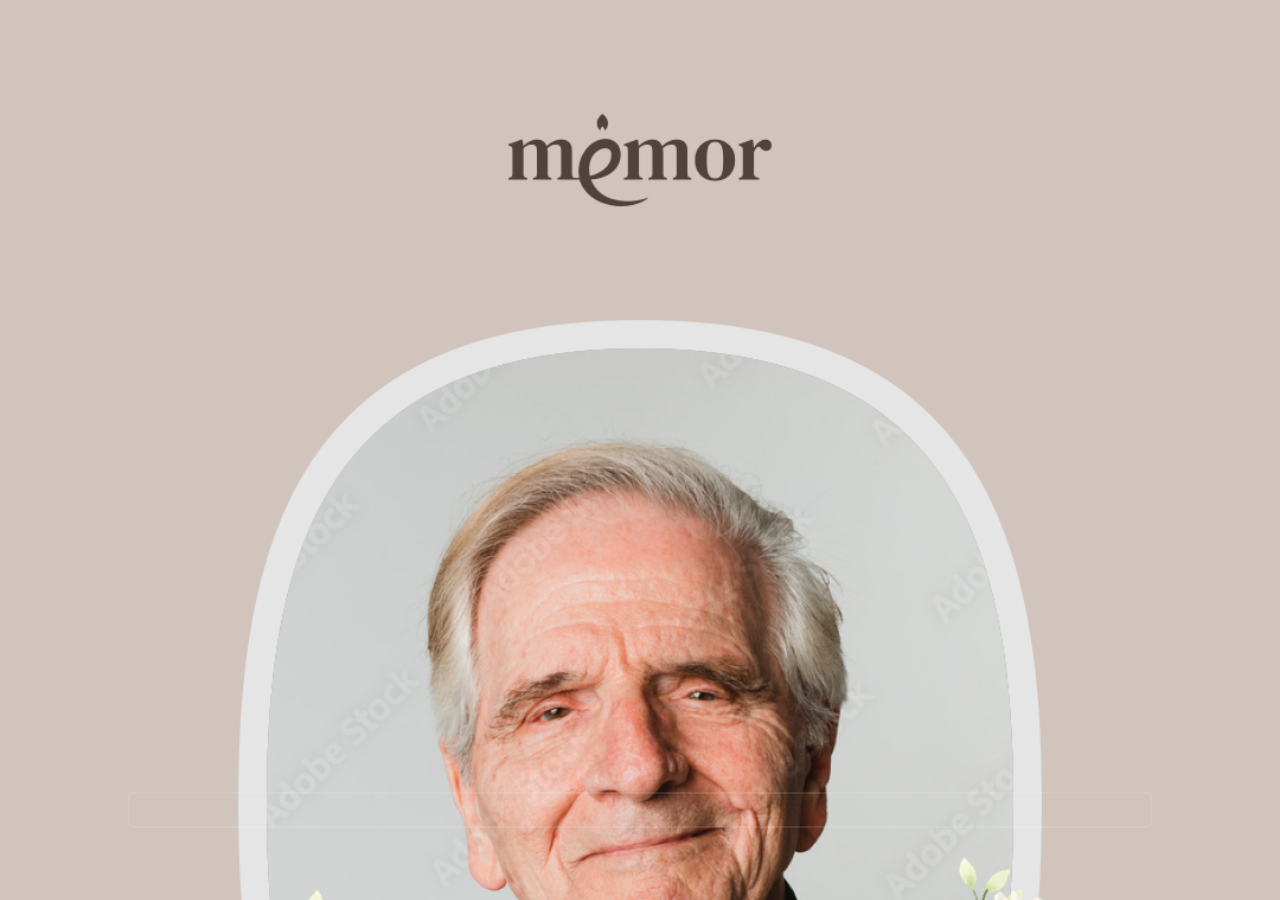
<file: index.html>
<!DOCTYPE html>
<html lang="en">

<head>
    <meta charset="UTF-8">
    <meta http-equiv="X-UA-Compatible" content="IE=Edge">
    <meta name=viewport content="width=device-width,height=device-height,initial-scale=1,user-scalable=no">
    <!-- SEO : S -->
    <meta name="description" content="memor" />
    <meta name="keywords" content="memor" />
    <meta name="format-detection" content="telephone=no" />
    <!-- SEO : E -->
    <!-- SEO : E -->
    <!-- SNS 공유 : S -->
    <meta property="og:title" data-role="title" content="memor" />
    <meta property="og:image" data-role="image" content="/global/assets/img/sns.png" />
    <meta property="og:description" data-role="description" content="memor is memorial service" />
    <!-- SNS 공유 : E -->
    <title>SS03</title>
    <link rel="stylesheet" type="text/css" href="./style.css">

</head>

<body>
    <!--
   <div class="index-box">
    <div class="enter-memor">
        <div class="twoBtn">
            <button type="button" onclick="location.href='./main-kakao.html'" class="start-btn">온라인 조문 남기기</button>
            <button type="button" onclick="location.href='./main-info.html'">장례정보 보기</button>
        </div>
    </div>
</div>
-->
    <div class="container">
        <div class="pagess">
            <div class="page2 one">
                <div>
                    <button onClick="slide('next')" class="btn-next btn-fst btn-index">Next</button>
                </div>
            </div>
            <div class="page2 two">
                <div>
                    <button onClick="slide('prev')" class="btn-pre">Previous</button>
                    <button onClick="location.href='./main.html'" class="btn-next btn-two">.</button>
                </div>
            </div>
        </div>
    </div>
    <script src="./main2.js" type="text/javascript"></script>

</body></html>
</file>
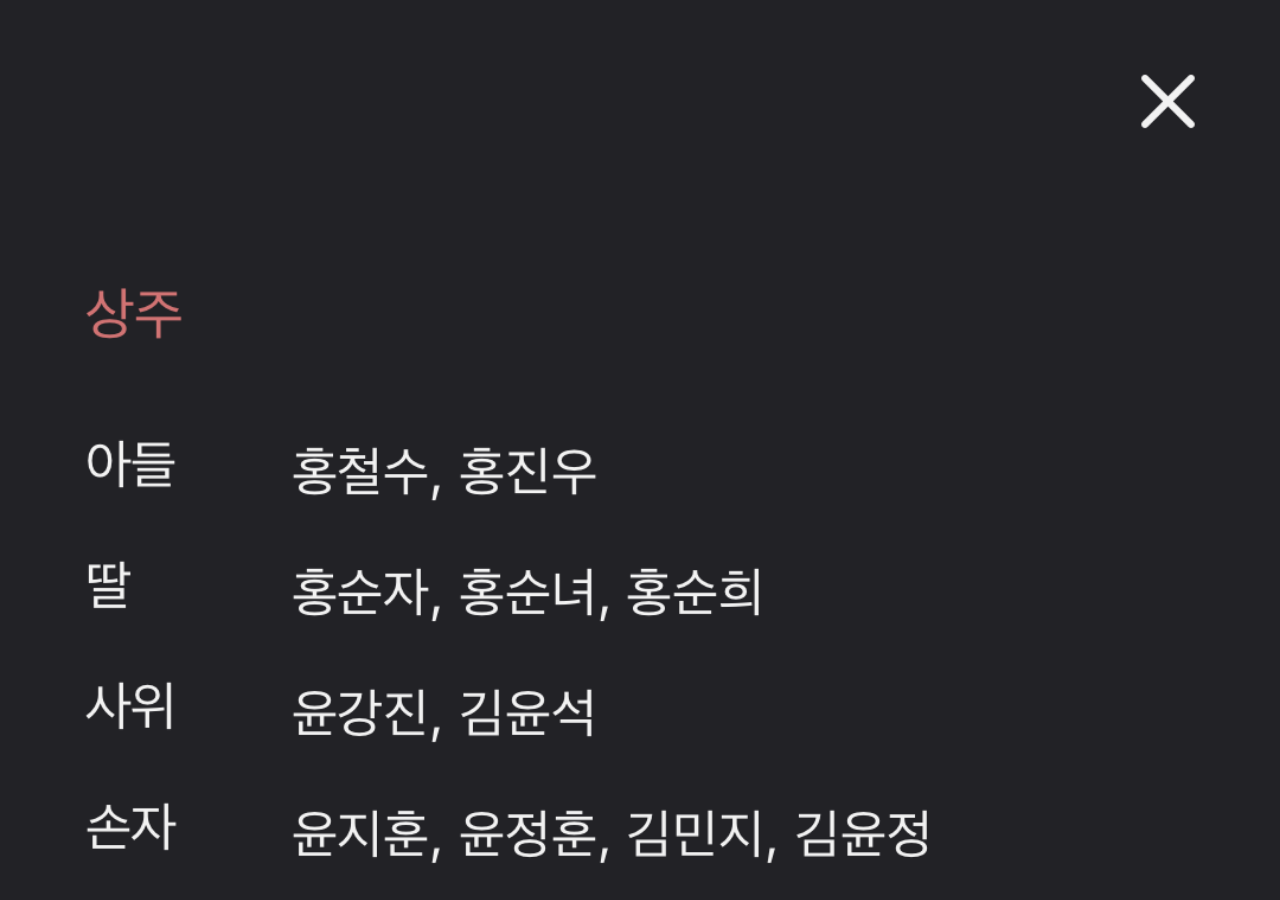
<file: main-info.html>
<!DOCTYPE html>
<html lang="en">

<head>
    <meta charset="UTF-8">
    <meta http-equiv="X-UA-Compatible" content="IE=Edge">
    <meta name=viewport content="width=device-width,height=device-height,initial-scale=1,user-scalable=no">
    <!-- SEO : S -->
    <meta name="description" content="memor" />
    <meta name="keywords" content="memor" />
    <meta name="format-detection" content="telephone=no" />
    <!-- SEO : E -->
    <!-- SEO : E -->
    <!-- SNS 공유 : S -->
    <meta property="og:title" data-role="title" content="memor" />
    <meta property="og:image" data-role="image" content="/global/assets/img/sns.png" />
    <meta property="og:description" data-role="description" content="memor is memorial service" />
    <!-- SNS 공유 : E -->
    <title>SS03</title>
    <link rel="stylesheet" type="text/css" href="./style.css">

</head>

<body>
    <div class="container">
        <div class="img-info">
            <button onClick="location.href='./main-kakao.html'" class="btn-info">Previous</button>
        </div>

    </div>

</body>

</html>
</file>
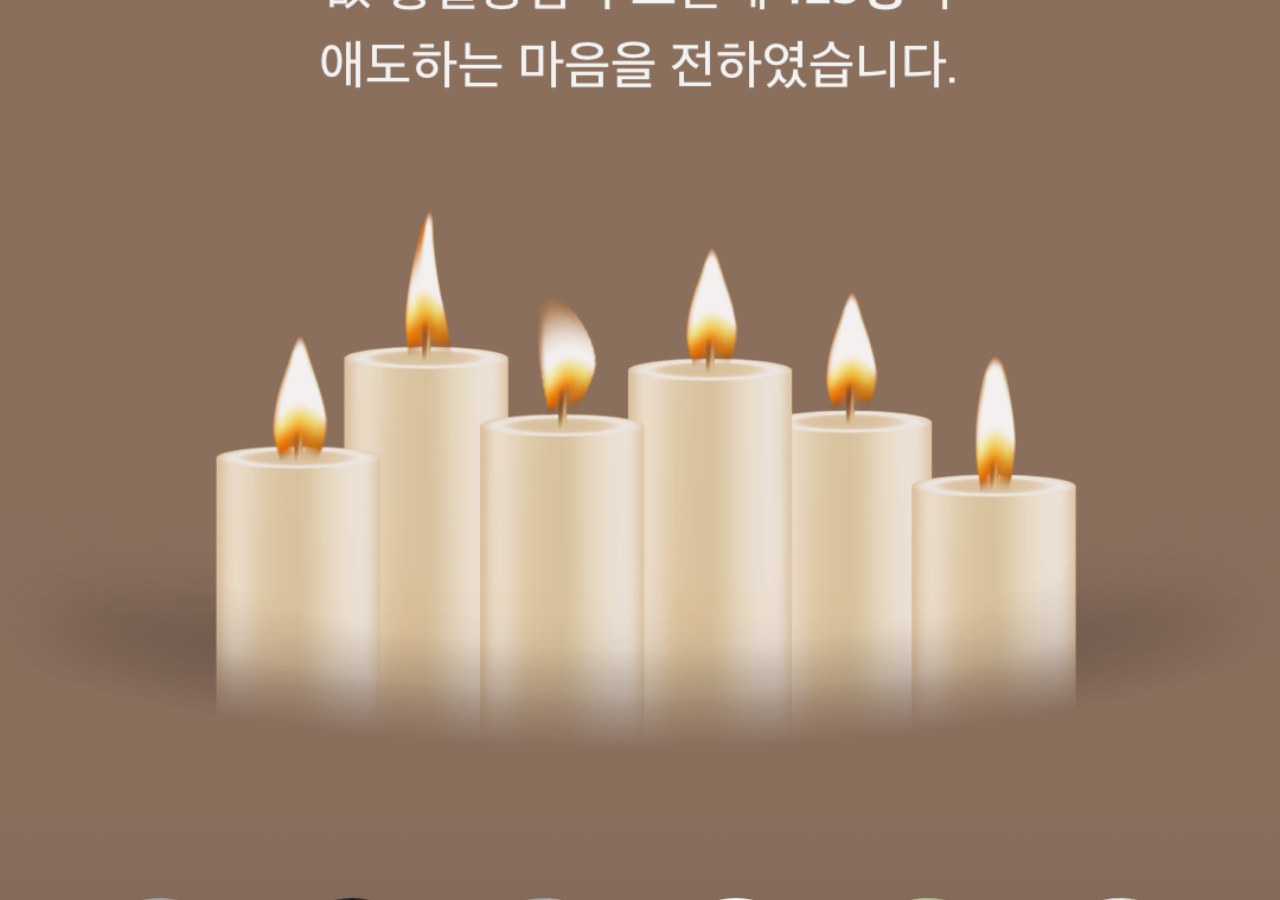
<file: main-kakao.html>
<!DOCTYPE html>
<html lang="en">

<head>
    <meta charset="UTF-8">
    <meta http-equiv="X-UA-Compatible" content="IE=Edge">
    <meta name=viewport content="width=device-width,height=device-height,initial-scale=1,user-scalable=no">
    <!-- SEO : S -->
    <meta name="description" content="memor" />
    <meta name="keywords" content="memor" />
    <meta name="format-detection" content="telephone=no" />
    <!-- SEO : E -->
    <!-- SEO : E -->
    <!-- SNS 공유 : S -->
    <meta property="og:title" data-role="title" content="memor" />
    <meta property="og:image" data-role="image" content="/global/assets/img/sns.png" />
    <meta property="og:description" data-role="description" content="memor is memorial service" />
    <!-- SNS 공유 : E -->
    <title>SS03</title>
    <link rel="stylesheet" type="text/css" href="./style.css">

</head>

<body>
    <div class="container">
        <div class="img-k"></div>
        <button type="button" onclick="location.href='./main-info.html'" class="btn-kakao">확인</button>

    </div>

</body>

</html>
</file>
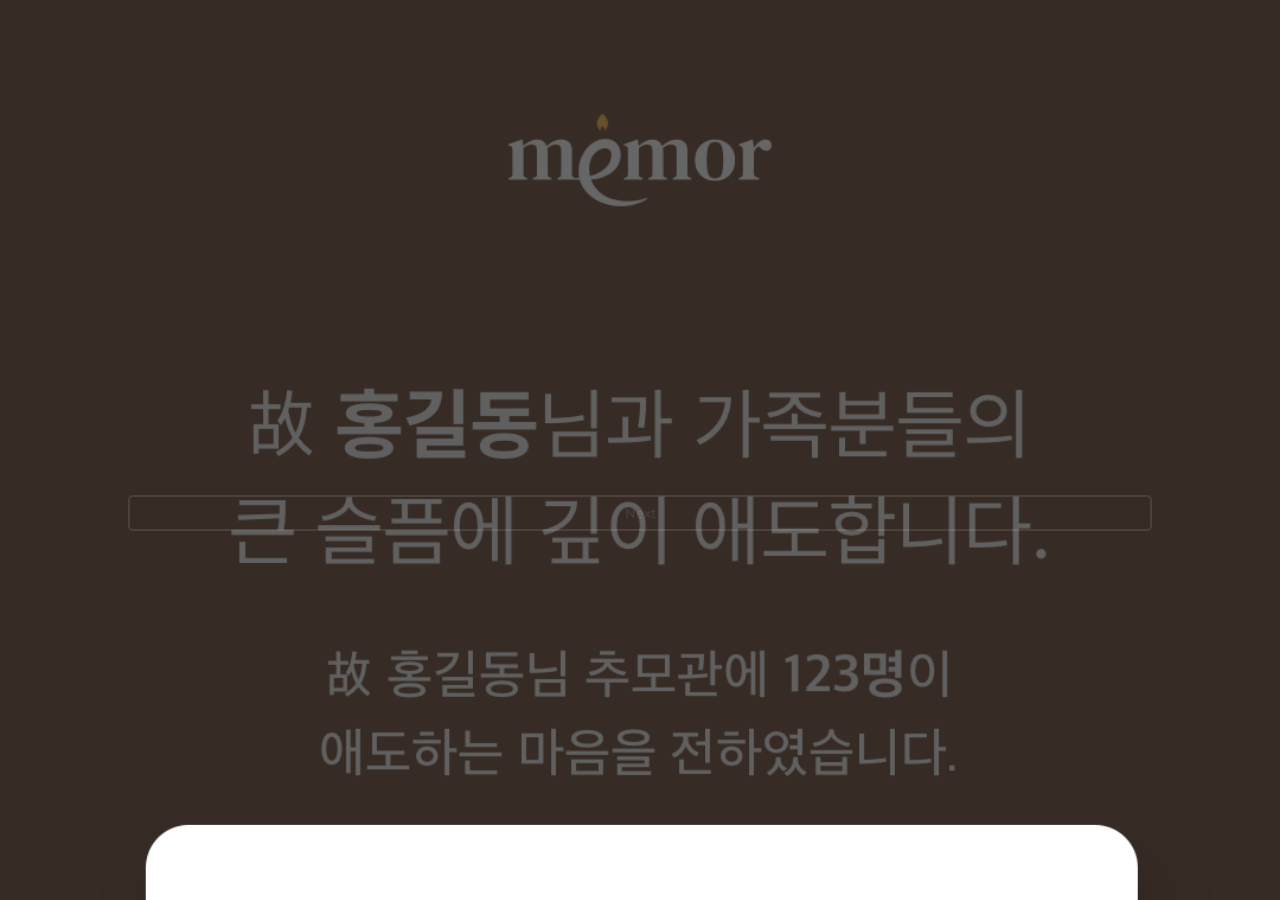
<file: main.html>
<!DOCTYPE html>
<html lang="en">

<head>
    <meta charset="UTF-8">
    <meta http-equiv="X-UA-Compatible" content="IE=Edge">
    <meta name=viewport content="width=device-width,height=device-height,initial-scale=1,user-scalable=no">
    <!-- SEO : S -->
    <meta name="description" content="memor" />
    <meta name="keywords" content="memor" />
    <meta name="format-detection" content="telephone=no" />
    <!-- SEO : E -->
    <!-- SEO : E -->
    <!-- SNS 공유 : S -->
    <meta property="og:title" data-role="title" content="memor" />
    <meta property="og:image" data-role="image" content="/global/assets/img/sns.png" />
    <meta property="og:description" data-role="description" content="memor is memorial service" />
    <!-- SNS 공유 : E -->
    <title>SS03</title>
    <link rel="stylesheet" type="text/css" href="./style.css">

</head>

<body>
    <div class="container">
        <div class="pages">
            <div class="page one">
                <div>
                    <button onClick="slide('next')" class="btn-next btn-fst">Next</button>
                </div>
            </div>
            <div class="page two">
                <div>
                    <button onClick="slide('prev')" class="btn-pre">Previous</button>
                    <button onClick="location.href='./main-kakao.html'" class="btn-next btn-two">.</button>
                </div>
            </div>

        </div>
    </div>
    <script src="./main.js" type="text/javascript"></script>

</body>

</html>
</file>
<file: style.css>
@charset "UTF-8";

@import url('https://fonts.googleapis.com/css2?family=Montserrat:ital,wght@0,100;0,200;0,300;0,400;0,500;0,600;0,700;1,100;1,200;1,300;1,400;1,500;1,600;1,700&display=swap');

* {
    margin: 0;
    padding: 0;
    font-family: 'Montserrat', sans-serif;
}

button {
    padding: 8px;
    width: 100px;
    border: 2px solid white;
    background-color: transparent;
    color: white;
    cursor: pointer;
    border-radius: 5px;
    transition: 0.1s;
}

button:hover {
    transform: scale(1.05);
}


.btn-fst {
    margin-left: -20vw;
    top: 7vh;
    opacity: 0.1 !important;
}

.btn-two {
    top: 37vh;
}

.btn-three {
    top: 37vh;
}

.btn-four {
    top: 3vh;
}

.btn-lst {
    margin-left: -48vw;
    margin-top: -40px;
}

.btn-pre {
    position: relative;
    top: -43vh;
    left: 5vw;
    opacity: 100;

}

.btn-next {
    position: relative;
    bottom: -30vh;
    left: 10vw;
    opacity: 100;
    width: 80vw;
}

.container {
    width: 100%;
    height: 100vh;
    overflow: hidden;
}

.pages {
    display: flex;
    width: 200%;
    box-sizing: border-box;
}

.page {
    width: 100%;
    height: 100vh;
    display: flex;
    align-items: center;
    justify-content: center;
    flex-direction: column;
    gap: 10px;
    transition: all 0.7s;
    color: white;
}

.pagess {
    box-sizing: border-box;
}

.page2 {
    width: 100%;
    height: 100vh;
    display: flex;
    align-items: center;
    justify-content: center;
    flex-direction: column;
    gap: 10px;
    transition: all 0.7s;
    color: white;
}

.page2.one {
    background-image: url("img/main-1.png");
}

.page2.two {
    background-image: url("img/main-2.png");
}

button.btn-next.btn-fst.btn-index {
    top: 40vh;
}

.one {
    background-color: #222226;
    background-image: url("img/main-3.png");
    background-size: 100%;
    background-repeat: no-repeat;
}

.two {
    background-color: #222226;
    background-image: url("img/main-4.png");
    background-size: 100%;
    background-repeat: no-repeat;
}

.three {
    background-color: #222226;
    background-image: url("img/main-5.png");
    background-size: 100%;
    background-repeat: no-repeat;
}

.four {
    background-image: url("img/main-7.png");
    background-size: 100%;
    background-repeat: no-repeat;
}

.img-info {
    width: 100%;
    height: 100vh;
    overflow: auto;
    background-image: url("img/main-6.png");
    background-size: cover;
}

.index-box {
    width: 100%;
    height: 100vh;
    overflow: auto;
    background-image: url("img/main-1.png");
    background-size: cover;
    background-position: center;
}

.enter-memor {
    width: 100%;
    height: 100vh;
    text-align: center;
    position: relative;
    height: auto;

}

.img-k {
    width: 100vw;
    height: 100vh;
    background-image: url("img/main-8.png");
    background-size: cover;
    background-position: center;
}

.btn-kakao {
    position: absolute;
    bottom: 30px;
    left: 20px;
    width: 90vw;
    height: 50px;
    opacity: 0;
}

.twoBtn {
    position: absolute;
    top: 70vh;
}

.twoBtn button:first-child {
    margin-bottom: 20px;
}

.twoBtn button {
    color: white;
    width: 80vw;
}




.start-btn {
    bottom: 0;
    position: fixed;
    opacity: 0.1;
}

.btn-info {
    position: absolute;
    right: 0;
    opacity: 0;
}
</file>
